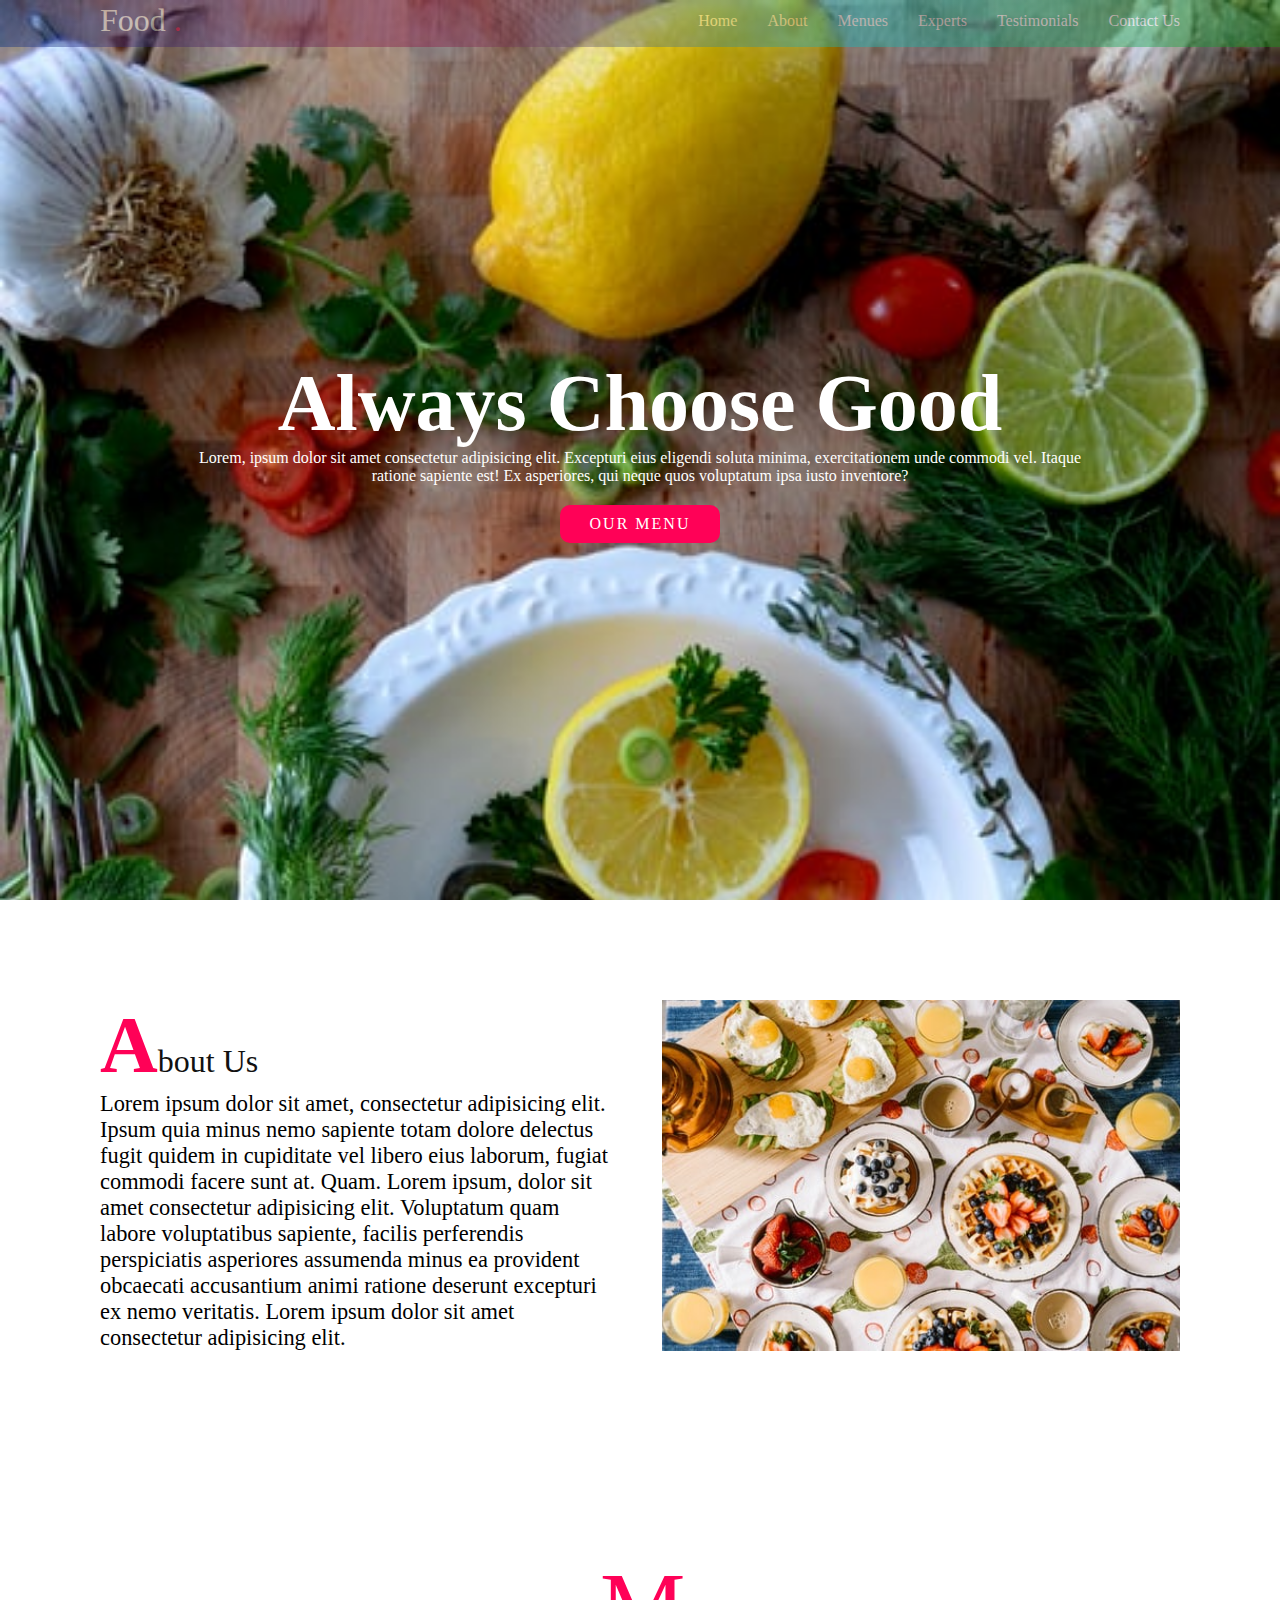
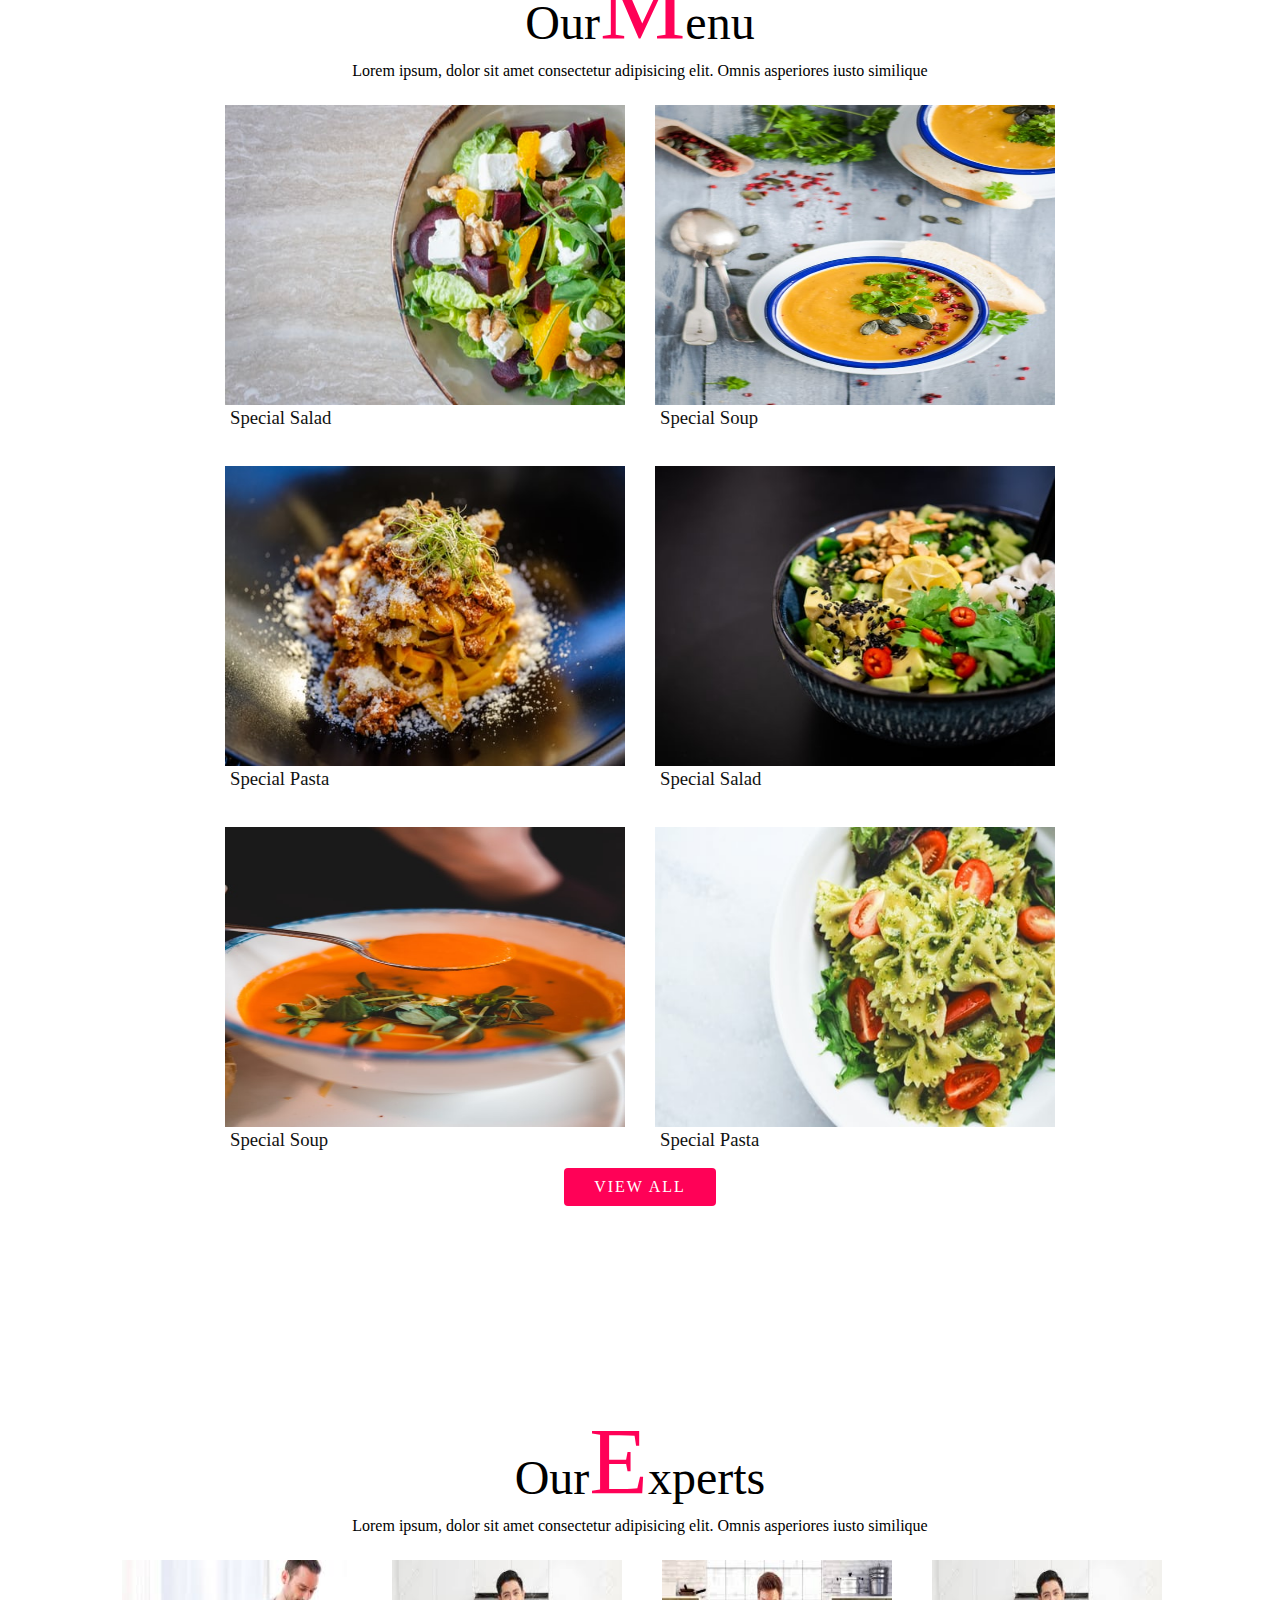
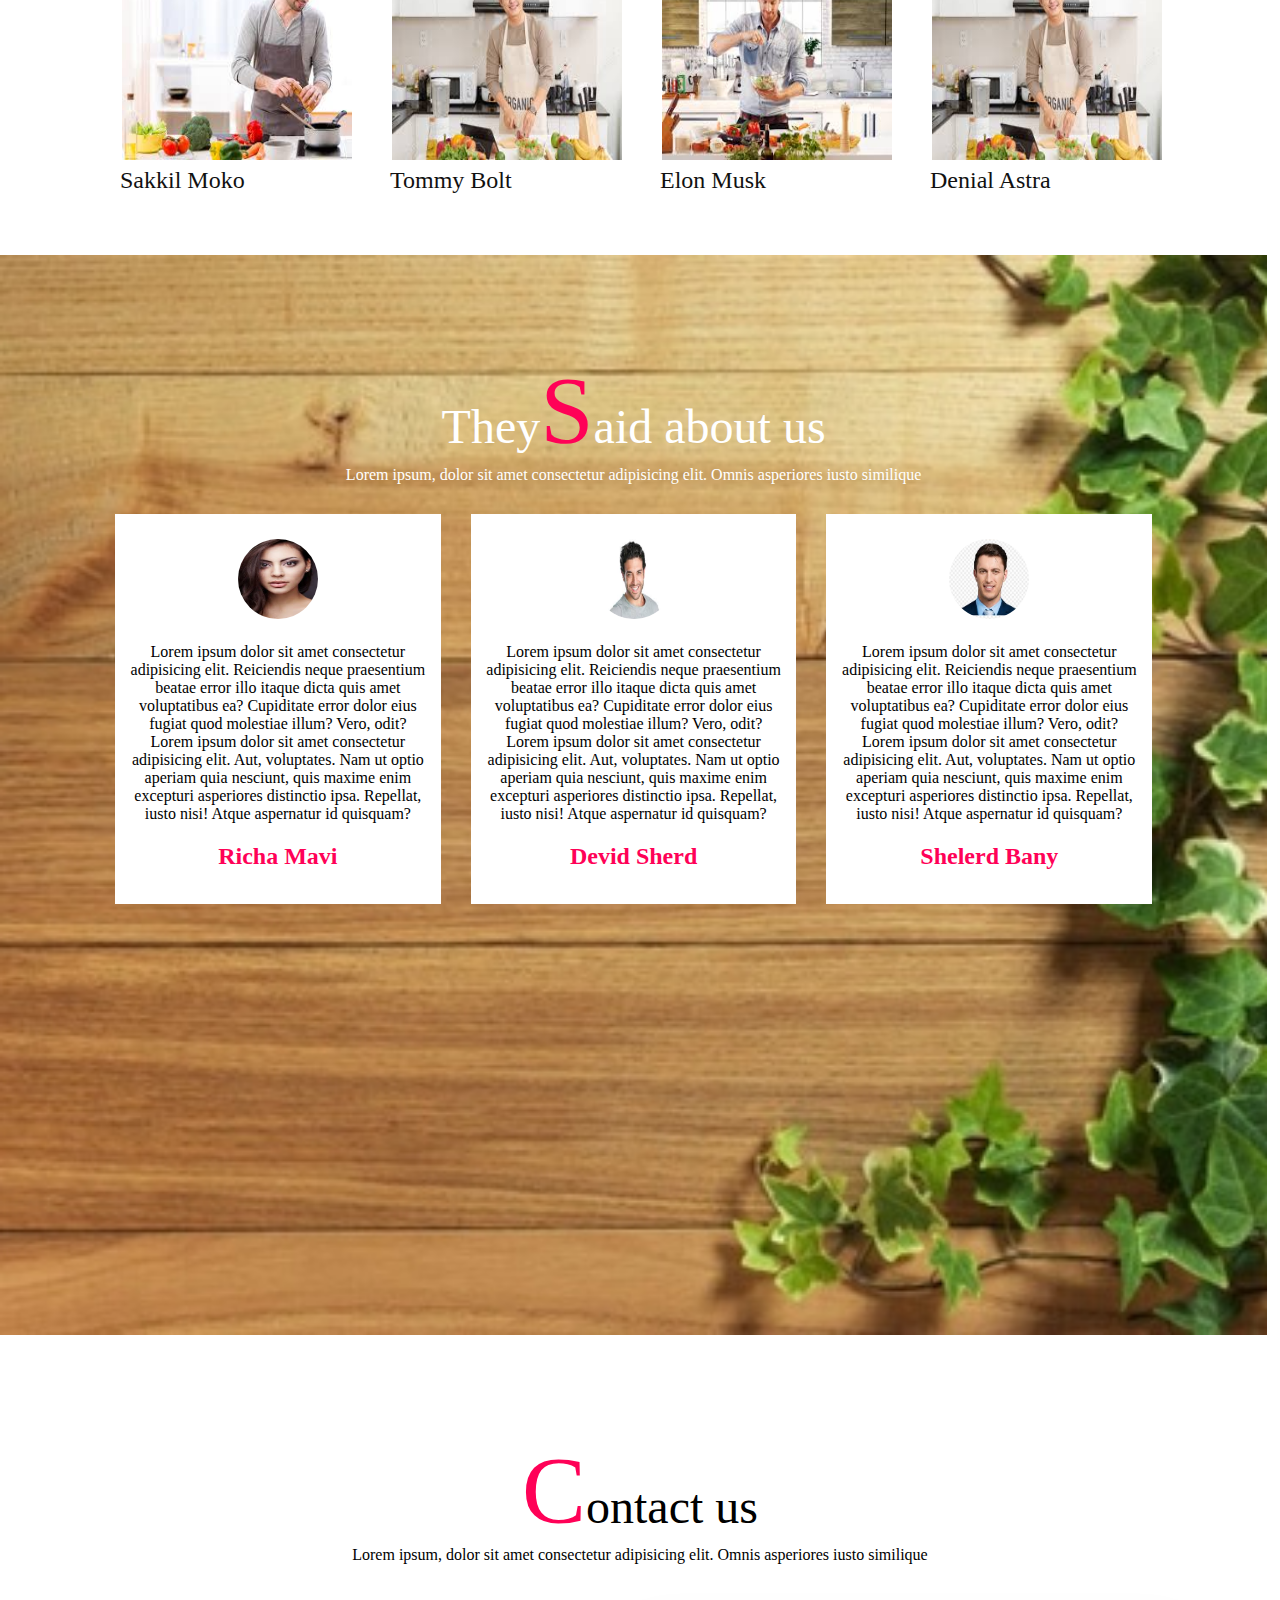
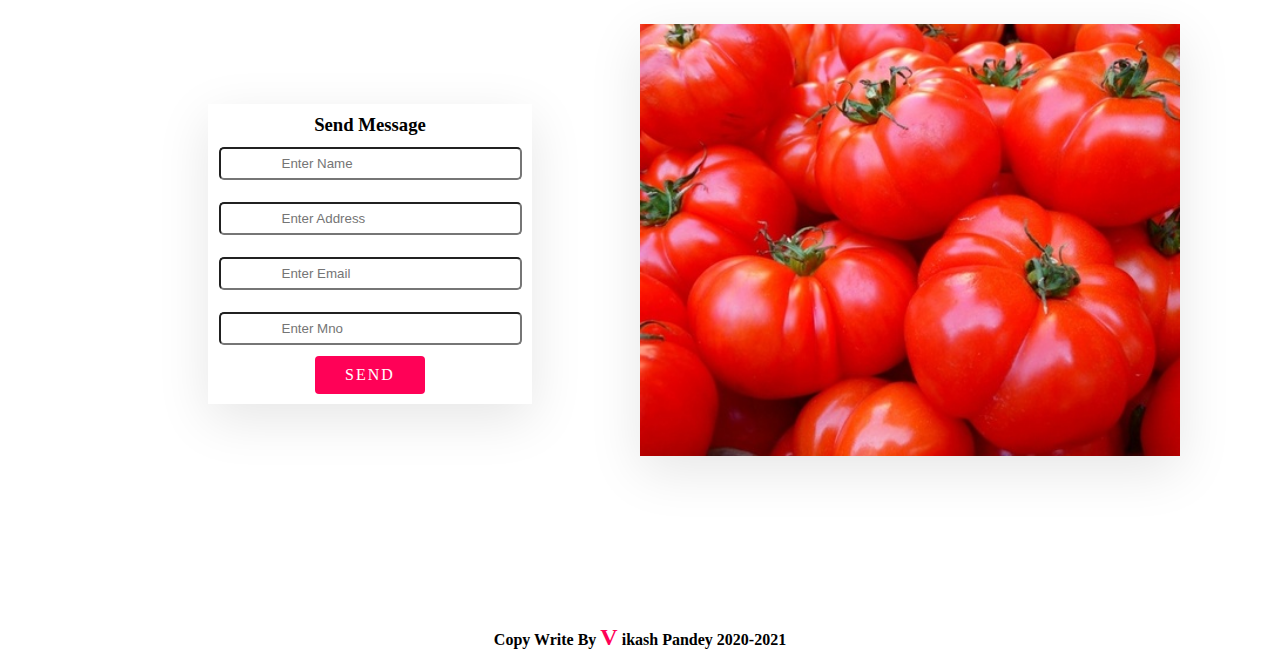
<file: index.html>
<!DOCTYPE html>
<html lang="en">

<head>
    <meta charset="UTF-8">
    <meta name="viewport" content="width=device-width, initial-scale=1.0">
    <link rel="stylesheet" href="css/style.css">
    <title>Document</title>
</head>

<body>
    <header class="header" id="header">
        <a href="" class="logo">Food <span>.</span></a>
        <ul class="navigation">
            <li><a href="#Home">Home</a></li>
            <li><a href="#about">About</a></li>
            <li><a href="#menu">Menues</a></li>
            <li><a href="#expert">Experts</a></li>
            <li><a href="#Testimonials">Testimonials</a></li>
            <li><a href="#Contact">Contact Us</a></li>
            



        </ul>
    </header>
    <section class="banner" id="Home">
        <div class="content">
            <h2>Always Choose Good</h2>
            <p>Lorem, ipsum dolor sit amet consectetur adipisicing elit. Excepturi eius eligendi soluta minima,
                exercitationem unde commodi vel. Itaque ratione sapiente est! Ex asperiores, qui neque quos voluptatum
                ipsa iusto inventore?</p>
            <a href="#" class="btn">Our Menu</a>
        </div>
    </section>
    <section class="about" id="about">
        <div class="row">
            <div class="col50">
                <h2 class="title"> <span>A</span>bout Us</h2>
                <p>Lorem ipsum dolor sit amet, consectetur adipisicing elit. Ipsum quia minus nemo sapiente totam dolore
                    delectus fugit quidem in cupiditate vel libero eius laborum, fugiat commodi facere sunt at. Quam.
                    Lorem ipsum, dolor sit amet consectetur adipisicing elit. Voluptatum quam labore voluptatibus
                    sapiente, facilis perferendis perspiciatis asperiores assumenda minus ea provident obcaecati
                    accusantium animi ratione deserunt excepturi ex nemo veritatis. Lorem ipsum dolor sit amet
                    consectetur adipisicing elit.</p>
            </div>
            <di class="col50">
                <div class="imgbx">
                    <img src="image/img5.jpg" alt="">
                </div>
        </div>
        </div>
    </section>
    <section class="menu" id="menu">
        <div class="titles">
            <h2 class="titletext">Our<span>M</span>enu</h2>
            <p>Lorem ipsum, dolor sit amet consectetur adipisicing elit. Omnis asperiores iusto similique </p>
        </div>
        <div class="contents">
            <div class="box">
                <div class="imgbox">
                    <img src="image/salad.jpg" alt="">
                </div>
                <div class="text">
                    <h3>Special Salad</h3>
                </div>
            </div>
            <div class="box">
                <div class="imgbox">
                    <img src="image/soup1.jpg" alt="">
                </div>
                <div class="text">
                    <h3>Special Soup</h3>
                </div>
            </div>
            <div class="box">
                <div class="imgbox">
                    <img src="image/pasta1.jpg" alt="">
                </div>
                <div class="text">
                    <h3>Special Pasta</h3>
                </div>
            </div>
            <div class="box">
                <div class="imgbox">
                    <img src="image/salad2.jpg" alt="">
                </div>
                <div class="text">
                    <h3>Special Salad</h3>
                </div>
            </div>
            <div class="box">
                <div class="imgbox">
                    <img src="image/soup2.jpg" alt="">
                </div>
                <div class="text">
                    <h3>Special Soup</h3>
                </div>
            </div>
            <div class="box">
                <div class="imgbox">
                    <img src="image/pasta2.jpg" alt="">
                </div>
                <div class="text">
                    <h3>Special Pasta</h3>
                </div>
            </div>
        </div>
        <div class="btnnn">
            <a href="#" class="btnn">View All</a>
        </div>
    </section>
    <section class="expert" id="expert">
        <div class="titles">
            <h2 class="titletext">Our<span>E</span>xperts</h2>
            <p>Lorem ipsum, dolor sit amet consectetur adipisicing elit. Omnis asperiores iusto similique </p>
        </div>
        <div class="content">
        <div class="box">
            <div class="imgbox">
                <img src="image/safe1.jpg" alt="">
            </div>
            <div class="text">
                <h2>Sakkil Moko</h2>
            </div>
        </div>
        <div class="box">
            <div class="imgbox">
                <img src="image/safe2.jpg" alt="">
            </div>
            <div class="text">
                <h2>Tommy Bolt</h2>
            </div>
        </div>
        <div class="box">
            <div class="imgbox">
                <img src="image/safe3.jpg" alt="">
            </div>
              
            <div class="text">
                <h2>Elon Musk</h2>
            </div>

        </div>
        <div class="box">
            <div class="imgbox">
                <img src="image/safe2.jpg" alt="">
            </div>
            <div class="text">
                <h2>Denial Astra</h2>
            </div>
        </div>
    </div>
    </section>
    <section class="test" id="Testimonials">
        <div class="titles">
            <h2 class="titletext" style="color: white;">They<span>S</span>aid about us</h2>
            <p style="color: white;">Lorem ipsum, dolor sit amet consectetur adipisicing elit. Omnis asperiores iusto similique </p>
        </div>
        <div class="content">
            <div class="box">
                <div class="img">
                    <img src="image/g1.jpg" alt="">
                </div>
                <p>Lorem ipsum dolor sit amet consectetur adipisicing elit. Reiciendis neque praesentium beatae error illo itaque dicta quis amet voluptatibus ea? Cupiditate error dolor eius fugiat quod molestiae illum? Vero, odit?Lorem ipsum dolor sit amet consectetur adipisicing elit. Aut, voluptates. Nam ut optio aperiam quia nesciunt, quis maxime enim excepturi asperiores distinctio ipsa. Repellat, iusto nisi! Atque aspernatur id quisquam?</p>
                <h2>Richa Mavi</h2>
            </div>
            <div class="box">
                <div class="img">
                    <img src="image/b1.jpg" alt="">
                </div>
                <p>Lorem ipsum dolor sit amet consectetur adipisicing elit. Reiciendis neque praesentium beatae error illo itaque dicta quis amet voluptatibus ea? Cupiditate error dolor eius fugiat quod molestiae illum? Vero, odit?Lorem ipsum dolor sit amet consectetur adipisicing elit. Aut, voluptates. Nam ut optio aperiam quia nesciunt, quis maxime enim excepturi asperiores distinctio ipsa. Repellat, iusto nisi! Atque aspernatur id quisquam?</p>
                <h2>Devid Sherd</h2>
            </div>
            <div class="box">
                <div class="img">
                    <img src="image/b2.jpg" alt="">
                </div>
                <p>Lorem ipsum dolor sit amet consectetur adipisicing elit. Reiciendis neque praesentium beatae error illo itaque dicta quis amet voluptatibus ea? Cupiditate error dolor eius fugiat quod molestiae illum? Vero, odit?Lorem ipsum dolor sit amet consectetur adipisicing elit. Aut, voluptates. Nam ut optio aperiam quia nesciunt, quis maxime enim excepturi asperiores distinctio ipsa. Repellat, iusto nisi! Atque aspernatur id quisquam?</p>
                <h2>Shelerd Bany</h2>
            </div>
        </div>
    </div>
    </section>
    <section class="contact" id="Contact">
        <div class="titles">
            <h2 class="titletext" ><span>C</span>ontact us</h2>
            <p >Lorem ipsum, dolor sit amet consectetur adipisicing elit. Omnis asperiores iusto similique </p>
        </div>
        <div class="content">
            <div class="form">
                <form action="" class="f">
                    <h3>Send Message</h3>
                    <input type="text" placeholder="Enter Name">
                    <input type="text" placeholder="Enter Address">
                    <input type="text" placeholder="Enter Email">
                    <input type="text" placeholder="Enter Mno">
                    <div class="btnnn">
                        <a href="#" class="btnn">Send</a>
                    </div>
                </form>
            </div>
            <div class="box">
                <div class="imgbx">
                    <!-- <img src="image/images (3).jpg" alt=""> -->
                </div>
            </div>
        </div>
    </section>
<div class="copywright">
    <h2>Copy Write By  <span>V</span> ikash Pandey 2020-2021</h2>
</div>
</body>

</html>
</file>
<file: css/style.css>
*{
    margin: 0px;
    padding: 0px;
    box-sizing: border-box;
    scroll-behavior: smooth;
}




.banner{
    position: relative;
    width: 100%;
    min-height: 100vh;
    display: flex;
    justify-content: center;
    align-items: center;
    background: url("img3.jpg");
    background-size: cover;
}
.banner .content{
    max-width: 900px;
    text-align: center;
}
.banner .content h2{
font-size: 5em;
color: #fff;
}
.banner .content p{
    font-size: 1em;
    color: #fff;
    }
    .btn{
        font-size: 1em;
        color: #fff;
        background: #ff0157;
        display: inline-block;
        padding: 10px 30px;
        margin-top:20px;
        text-transform: uppercase;
        text-decoration: none;
        letter-spacing: 2px;
        transition: 0.6s;

        border-radius: 10px;
    }
    .btn:hover{
      
      
        letter-spacing: 5px;
     
    }
header {
    background-color: #003542;
    background-image: linear-gradient(to right, #082F85, #c10a45bf, #1af7f7b3, #109e10);
    position: fixed;
    display: flex;
    z-index: 100000;
    /* top: 0; */
    /* left: 0; */
    top: -6px;
   
    width: 100%;
    opacity: 0.4;
    padding: 8px 100px;
    justify-content: space-between;
    align-items: center;
    transition: 0.6s;
    }
    header .logo{
        color: #fff;
        font-size: 2em;
        text-decoration: none;

    }
    header .logo span{
        color: #ff0157;
    }
    header .navigation{
        display: flex;
        position: relative;

    }
    header .navigation li{
        list-style: none;
        
        margin-left: 30px;
    }    
    header .navigation li a{
        text-decoration: none;
        color: #fff;
        font-weight: 300;
    } 
    header .navigation li a:hover{
color: #ff0157;
letter-spacing: 3px;
transition: 0.5s;
    } 

section{
padding: 100px;
    }
    .row{
        position: relative;
        display: flex;
        justify-content: space-between;
        width: 100%;

    }
    .row p{
        font-size: 1.4em;
        /* text-align: center; */
        align-items: center;
    }
    .row .col50{
        position: relative;
        width: 48%;

    }
    .title{
        color: #111;
        font-size: 2em;
        font-weight: 300;
    }
    .title span{
        color: #ff0157;
        font-size: 2.5em;
        font-weight: 600;
    }
    .row .col50 .imgbx{
        position: relative;
        width: 100%;
        min-height: 100%;
    }
    .row .col50 .imgbx img{
        left: 0;
        top: 0;
        object-fit: cover;
        position: absolute;
        width: 100%;
        height: 100%;
    }
    .titles{
        display: flex;
        width: 100%;
        justify-content: center;
        align-items: center;
        flex-direction: column;
    }
    .titles .titletext{
        font-size: 3em;
        font-weight: 400;
    }
    .titles .titletext span{
        font-weight: 500;
color: #ff0157;
        font-size: 2em;
    }
    .menu{
   

    }
    .menu .contents{
        margin-top: 5px;
        display: flex;
      /* border: 2px solid red; */
      flex-wrap: wrap;
      justify-content: center;

    }
    .menu .contents .box{
        border: 15px solid #fff;
      
    }
    .menu .contents .box .imgbox{
        position: relative;
        margin-top: 5px;
        width: 100%;
        height: 300px;
    }
    .menu .contents .box .imgbox img{
        width: 400px;
    height: 300px;
       
    }
    .menu .contents .box .text{
        padding: 2px 5px;
    }
    .menu .contents .box .text h3{
        font-weight: 300;
        object-fit: cover;
        color: #111;
    }
    .btnnn{
display: flex;
align-items: center;
justify-content: center;
    }
    .btnn{
        font-size: 1em;
        color: #fff;
        background: #ff0157;
        display: inline-block;
        padding: 10px 30px;
        margin-top:auto;
        text-transform: uppercase;
        text-decoration: none;
        letter-spacing: 2px;
        transition: 0.6s;
        text-align: center;
        align-items: center;

        border-radius: 4px;
    }
    .btnn:hover{
      
      
        letter-spacing: 5px;
     
    }
    .expert{
        
    }

    .expert .content{
        display: flex;
        flex-wrap: wrap;
        margin-top: 20px;
      
    }
    .expert .content .box{
        padding: 5px 10px;
        height: 200px;
/* box-shadow: 0 1005px 500px rgba(0,0,0,0.8)!important; */


    }
    .expert .content .box .imgbox{
        width: 250px;
        padding: 0px 2px;

    }
    .expert .content .box .text{
        padding: 3px 10px;
    }
    .expert .content .box h2{
        font-weight: 300;
        color: #111;
    }
    .expert .content .box  img{
        width: 250px;
        height: 200px;
      padding: 0px 10px;
    }
.test{

    width: 99vw;
    height: 120vh;
    background: url("wood4.jpg");
  
    background-repeat: no-repeat;
    background-size: cover;
}
.test .content{
    margin-top: 20px;
    /* border: 2px solid red; */
    display: flex;
    flex-wrap:column;
    flex-direction: row;
/* box-shadow: 0 150px 50px rgba(0,0,0,0.1); */

}
.test .content .box{
   padding: 5px 15px;
   margin: 10px 15px;
    height: 390px;
    /* border: 2px solid red; */
    background: #fff;
/* box-shadow: 0 1005px 500px rgba(0,0,0,0.8)!important; */

}
.test .content .box .img{
    justify-content: center;
    margin-top: 20px;
    align-items: center;
    text-align: center;
}
.test .content .box .img img{

    border-radius: 50%;
    width: 80px;
height: 80px;
    
}
.test .content .box  p {
    align-items: center;
    text-align: center;
    margin-top: 20px;
}
.test .content .box   h2{
    align-items: center;
    text-align: center;
    margin-top: 20px;
    color: #ff0157;
}
.contact .content{
    display: flex;
    flex-direction: row;
    margin-top: 20px;
    /* border: 2px solid red; */
    justify-content: space-between;
    height: 60vh;
/* box-shadow: 0 1005px 500px rgba(0,0,0,0.8)!important; */

}
.contact .content .f{
    display: flex;
    flex-direction: column;
    justify-content: center;
    align-items: center;
    text-align: center;
    width: 60%;
    height: 300px;
    box-shadow: 0  15px 50px rgba(0,0,0,0.1);

   
}
.contact .content .f input{
    margin: 11px 43px;
    padding: 7px 61px;
    border-radius: 5px;

}
.contact .content .form{
    display: flex;
    justify-content: center;
    align-items: center;
    background: #fff;
width: 50%;
height: 100%;

}
.contact .content  .box{
background: url("t.jpg");
width: 50%;
height: 80%;
background-size: cover;
box-shadow: 0 15px 50px rgba(0,0,0,0.1);
margin-top: 40px;



}

.copywright{
    text-align: center;
    border-top: rgba(0,0,0,0.1);
}
.copywright h2{
    font-size: 1rem;
}
.copywright span{
    color: #ff0157;
    font-size: 1.5rem;
}
</file>
